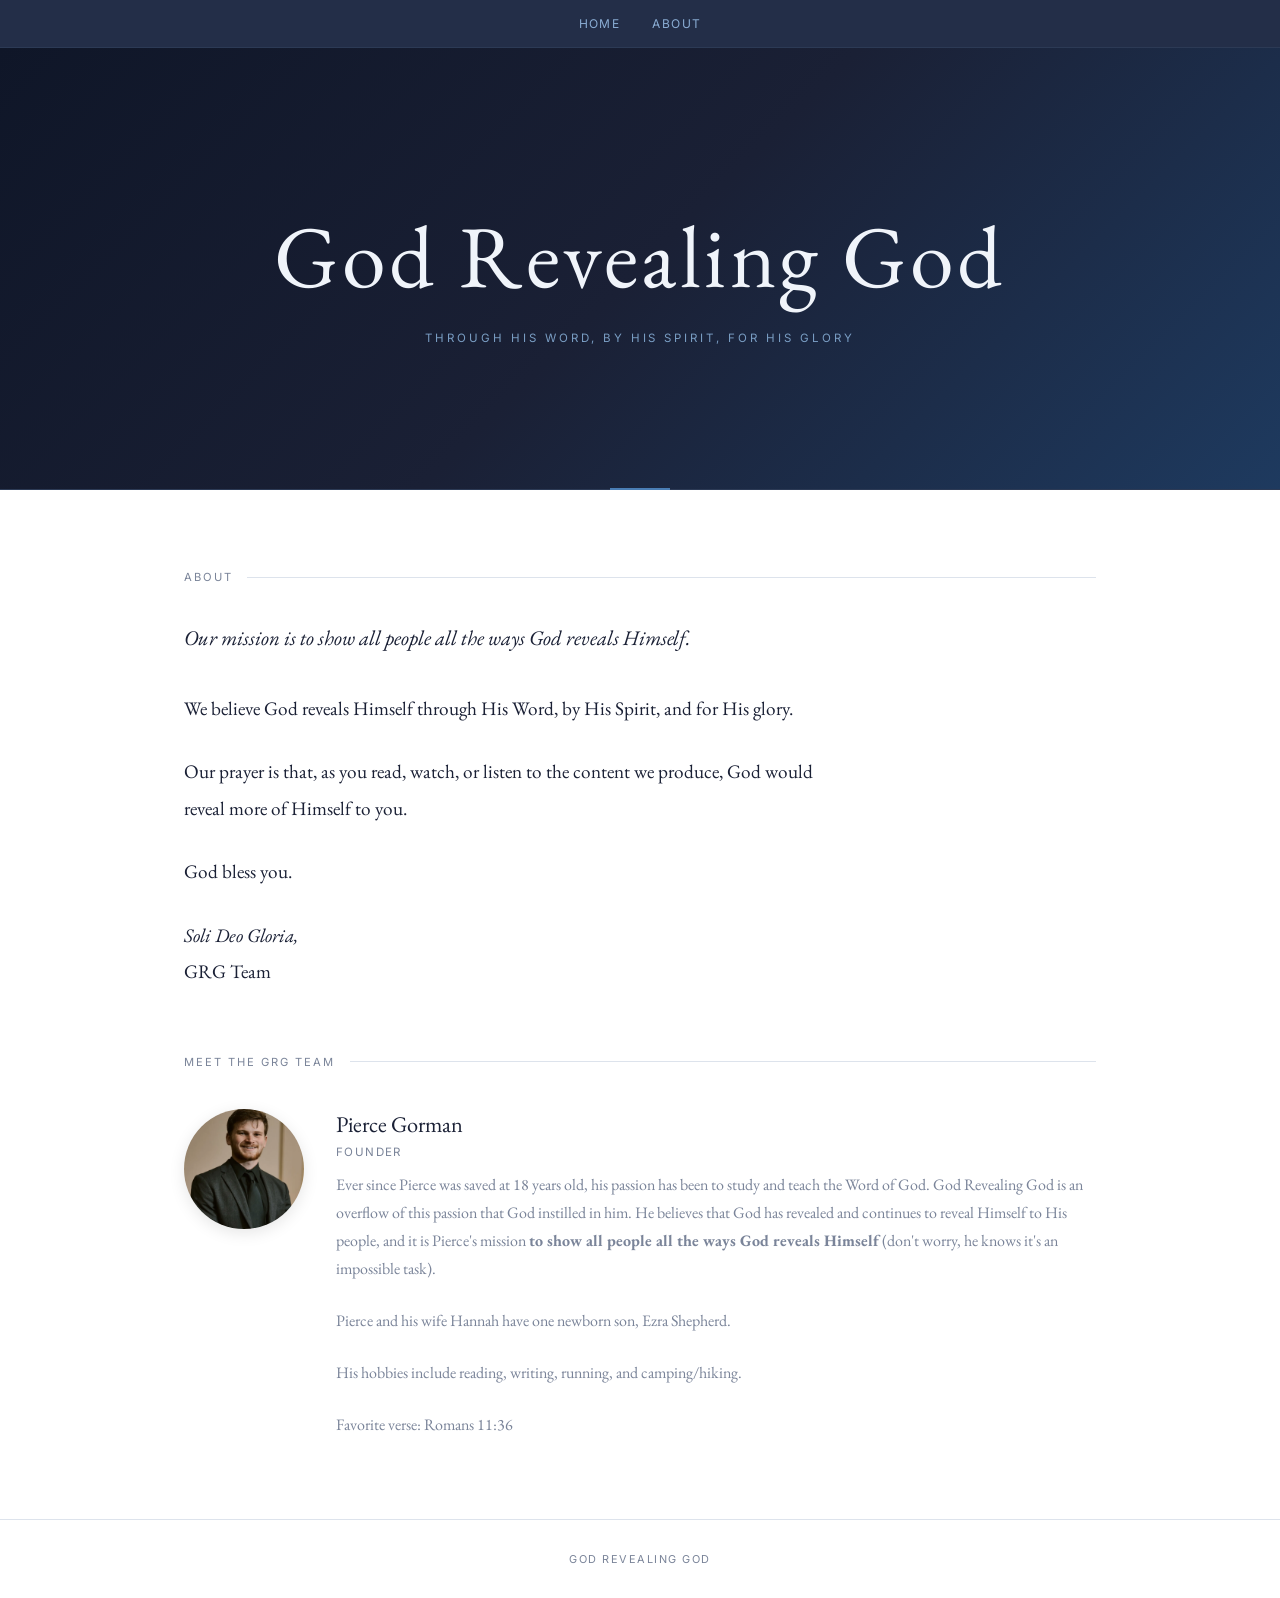
<file: about.html>
<!DOCTYPE html>
<html lang="en">
<head>
  <meta charset="UTF-8">
  <meta name="viewport" content="width=device-width, initial-scale=1.0">
  <title>About — God Revealing God</title>
  <link rel="icon" type="image/png" href="logo.png">
  <link rel="preconnect" href="https://fonts.googleapis.com">
  <link rel="preconnect" href="https://fonts.gstatic.com" crossorigin>
  <link href="https://fonts.googleapis.com/css2?family=EB+Garamond:ital,wght@0,400;0,500;1,400&family=Inter:wght@400;500&display=swap" rel="stylesheet">
  <style>
    *, *::before, *::after { box-sizing: border-box; margin: 0; padding: 0; }

    :root {
      --cream: #ffffff;
      --paper: #f0f3f7;
      --ink:   #1a2035;
      --muted: #7a8499;
      --gold:  #4a7eb5;
      --rule:  #dde3ec;
      --serif: 'EB Garamond', Georgia, serif;
      --sans:  'Inter', system-ui, sans-serif;
    }

    body {
      background: var(--cream);
      color: var(--ink);
      font-family: var(--serif);
      min-height: 100vh;
    }

    /* ── Nav ── */
    nav {
      display: flex;
      justify-content: center;
      gap: 2rem;
      padding: 1rem 1.5rem;
      background: #232e48;
      border-bottom: 1px solid #2c3a55;
      font-family: var(--sans);
      font-size: .75rem;
      letter-spacing: .12em;
      text-transform: uppercase;
    }

    nav a {
      color: #8aadd4;
      text-decoration: none;
      transition: color .18s;
    }

    nav a:hover { color: #f0f4fa; }

    /* ── Hero ── */
    .hero {
      display: flex;
      flex-direction: column;
      align-items: center;
      justify-content: center;
      text-align: center;
      padding: 10rem 2rem 9rem;
      background: linear-gradient(135deg, #0f1628 0%, #1a2035 50%, #1e3a5f 100%);
      position: relative;
      border-bottom: 1px solid #2c3a55;
    }

    .hero::after {
      content: '';
      position: absolute;
      bottom: -1px; left: 50%;
      transform: translateX(-50%);
      width: 60px; height: 2px;
      background: var(--gold);
    }

    .hero-title {
      font-size: clamp(2.8rem, 8vw, 5.5rem);
      font-weight: 400;
      letter-spacing: .04em;
      color: #f0f4fa;
      line-height: 1.08;
    }

    .hero-tagline {
      font-family: var(--sans);
      font-size: .72rem;
      letter-spacing: .26em;
      text-transform: uppercase;
      color: #7a9ec4;
      margin-top: 1.75rem;
    }

    /* ── Section ── */
    .section { max-width: 960px; margin: 0 auto; padding: 5rem 1.5rem; }

    .section-label {
      font-family: var(--sans);
      font-size: .7rem;
      letter-spacing: .18em;
      text-transform: uppercase;
      color: var(--muted);
      margin-bottom: 2.5rem;
      display: flex;
      align-items: center;
      gap: .9rem;
    }

    .section-label::after {
      content: '';
      flex: 1;
      height: 1px;
      background: var(--rule);
    }

    .about-body {
      font-size: 1.2rem;
      line-height: 1.9;
      max-width: 640px;
    }

    .about-body p { margin-bottom: 1.4em; }
    .about-body p:last-child { margin-bottom: 0; }

    /* ── Team ── */
    .team-card {
      display: flex;
      align-items: flex-start;
      gap: 2rem;
    }

    .team-photo {
      width: 120px;
      height: 120px;
      border-radius: 50%;
      object-fit: cover;
      flex-shrink: 0;
      box-shadow: 0 4px 16px rgba(0,0,0,.1);
    }

    .team-name {
      font-size: 1.4rem;
      font-weight: 400;
      margin-bottom: .4rem;
    }

    .team-bio {
      font-size: 1rem;
      line-height: 1.75;
      color: var(--muted);
      margin: 0 0 1.5rem;
    }

    .team-bio:last-child { margin-bottom: 0; }

    @media (max-width: 480px) {
      .team-card { flex-direction: column; align-items: center; text-align: center; }
    }

    /* ── Footer ── */
    footer {
      border-top: 1px solid var(--rule);
      padding: 2rem 1.5rem;
      text-align: center;
      font-family: var(--sans);
      font-size: .68rem;
      letter-spacing: .14em;
      text-transform: uppercase;
      color: var(--muted);
    }
  </style>
</head>
<body>

  <!-- Nav -->
  <nav>
    <a href="index.html">Home</a>
    <a href="about.html">About</a>
  </nav>

  <!-- Hero -->
  <section class="hero">
    <h1 class="hero-title">God Revealing God</h1>
    <p class="hero-tagline">through His Word, by His Spirit, for His glory</p>
  </section>

  <!-- About -->
  <div class="section">
    <div class="section-label">About</div>
    <p style="font-size:1.3rem;font-style:italic;margin-bottom:2.5rem;color:var(--ink);">Our mission is to show all people all the ways God reveals Himself.</p>
    <div class="about-body">
      <p>We believe God reveals Himself through His Word, by His Spirit, and for His glory.</p>
      <p>Our prayer is that, as you read, watch, or listen to the content we produce, God would reveal more of Himself to you.</p>
      <p>God bless you.</p>
      <p><em>Soli Deo Gloria,</em><br>GRG Team</p>
    </div>

    <div class="team-section">
      <div class="section-label" style="margin-top: 4rem;">Meet the GRG Team</div>
      <div class="team-card">
        <img class="team-photo" src="pierce.png" alt="Pierce">
        <div class="team-info">
          <h2 class="team-name">Pierce Gorman</h2>
          <p style="font-family:var(--sans);font-size:.72rem;letter-spacing:.12em;text-transform:uppercase;color:var(--muted);margin-bottom:.75rem;">Founder</p>
          <p class="team-bio">Ever since Pierce was saved at 18 years old, his passion has been to study and teach the Word of God. God Revealing God is an overflow of this passion that God instilled in him. He believes that God has revealed and continues to reveal Himself to His people, and it is Pierce's mission <strong>to show all people all the ways God reveals Himself</strong> (don't worry, he knows it's an impossible task).</p>
          <p class="team-bio">Pierce and his wife Hannah have one newborn son, Ezra Shepherd.</p>
          <p class="team-bio">His hobbies include reading, writing, running, and camping/hiking.</p>
          <p class="team-bio">Favorite verse: Romans 11:36</p>
        </div>
      </div>
    </div>
  </div>

  <footer>God Revealing God</footer>

</body>
</html>
</file>
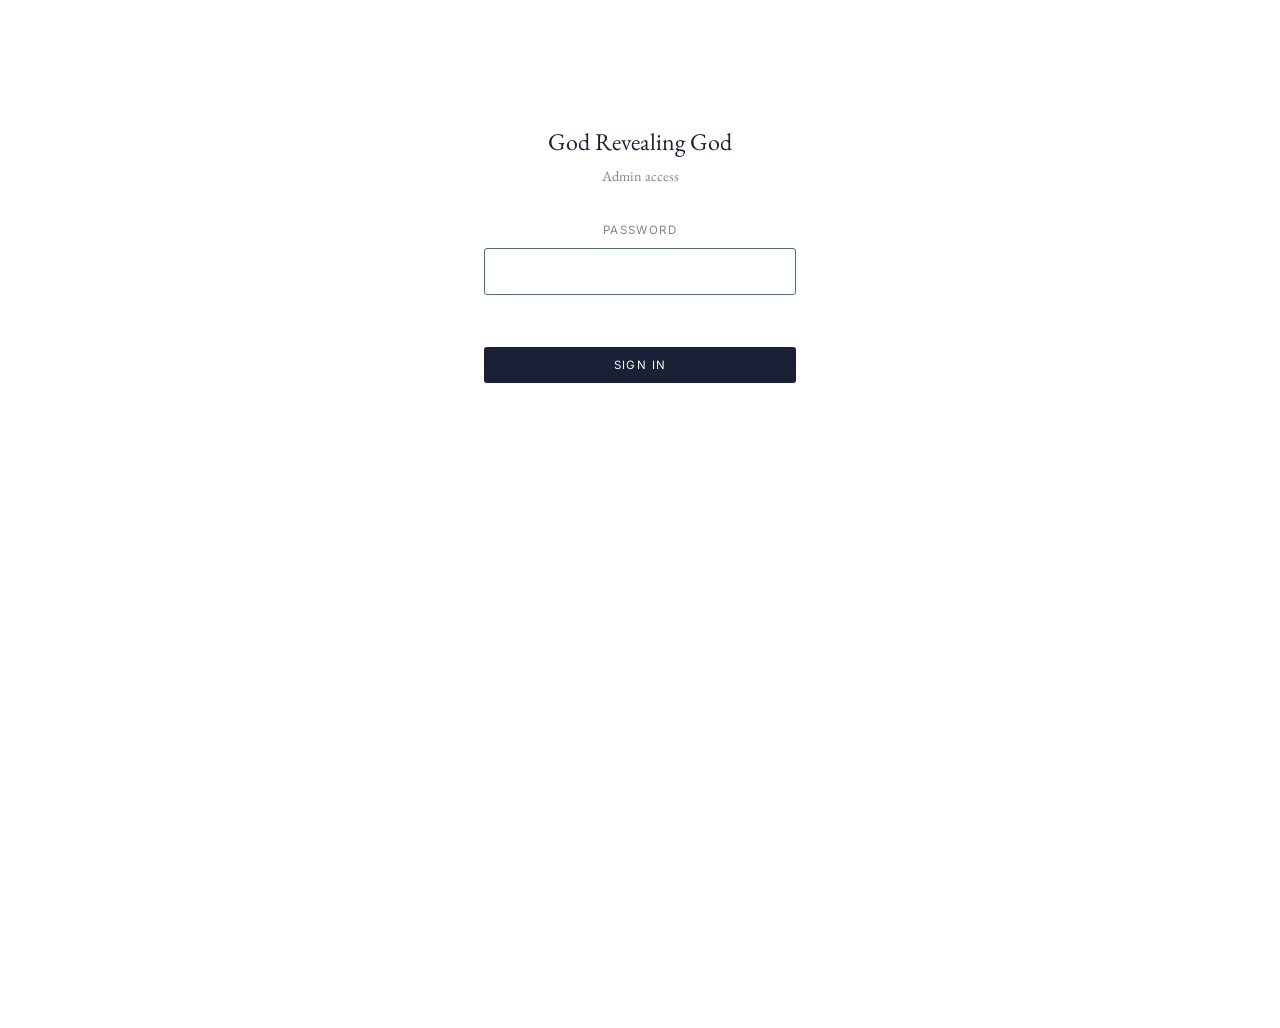
<file: admin.html>
<!DOCTYPE html>
<html lang="en">
<head>
  <meta charset="UTF-8">
  <meta name="viewport" content="width=device-width, initial-scale=1.0">
  <title>Admin — God Revealing God</title>
  <link rel="preconnect" href="https://fonts.googleapis.com">
  <link rel="preconnect" href="https://fonts.gstatic.com" crossorigin>
  <link href="https://fonts.googleapis.com/css2?family=EB+Garamond:ital,wght@0,400;0,500;1,400&family=Inter:wght@400;500&display=swap" rel="stylesheet">
  <link rel="stylesheet" href="style.css">
</head>
<body>

  <div class="admin-wrap" id="admin-wrap">

    <div class="admin-header">
      <h1>New Writing</h1>
      <p>Paste your text below and publish.</p>
    </div>

    <div id="flash" class="flash"></div>

    <form id="post-form">

      <div class="form-group">
        <label for="title">Title</label>
        <input type="text" id="title" placeholder="The title of your writing" autocomplete="off">
      </div>

      <div class="form-group">
        <label for="date">Date</label>
        <input type="date" id="date">
      </div>

      <div class="form-group">
        <label for="cover-input">Cover Photo <span style="font-size:.7rem;font-weight:400;">(optional)</span></label>
        <input type="file" id="cover-input" accept="image/*"
               style="font-family:var(--sans);font-size:.85rem;color:var(--muted);">
        <img id="cover-preview" class="cover-preview" alt="Cover preview">
      </div>

      <div class="form-group">
        <label for="body">Writing</label>
        <textarea id="body" placeholder="Paste or type your writing here…&#10;&#10;Supports basic formatting:&#10;**bold**  *italic*  ## Heading  > Block quote"></textarea>
      </div>

      <div class="btn-row">
        <button type="submit" class="btn">Publish</button>
        <a href="index.html" class="btn btn-outline">View Site</a>
        <button type="button" class="btn btn-outline" id="logout-btn" style="margin-left:auto;">Sign Out</button>
      </div>

    </form>

    <div class="admin-posts">
      <h2>Published Writings</h2>
      <div id="admin-post-list"></div>
    </div>

  </div>

  <script src="app.js"></script>
</body>
</html>
</file>
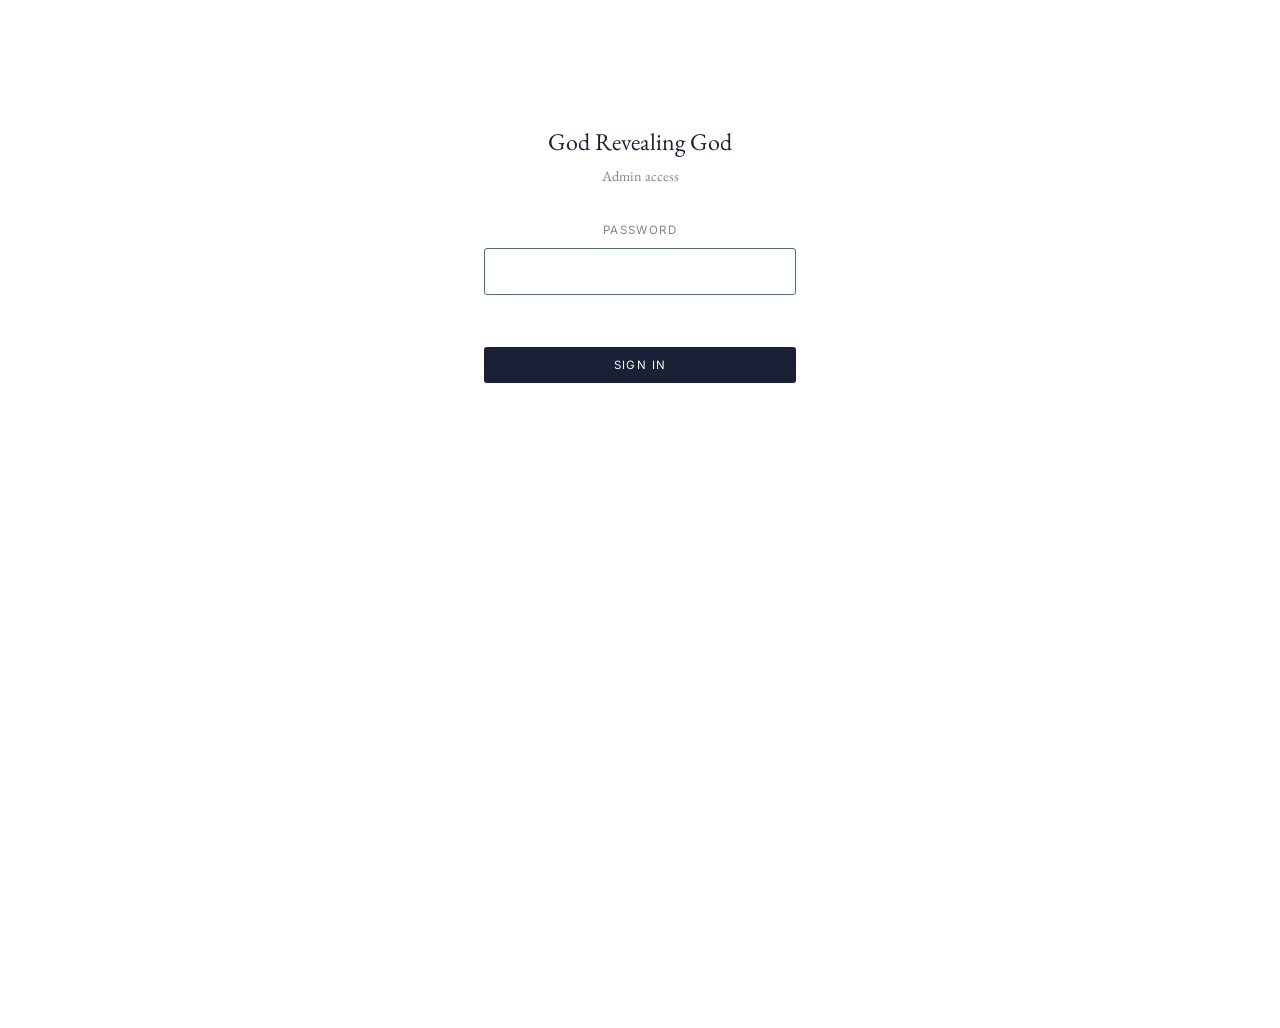
<file: login.html>
<!DOCTYPE html>
<html lang="en">
<head>
  <meta charset="UTF-8">
  <meta name="viewport" content="width=device-width, initial-scale=1.0">
  <title>Sign In — God Revealing God</title>
  <link rel="preconnect" href="https://fonts.googleapis.com">
  <link rel="preconnect" href="https://fonts.gstatic.com" crossorigin>
  <link href="https://fonts.googleapis.com/css2?family=EB+Garamond:ital,wght@0,400;0,500;1,400&family=Inter:wght@400;500&display=swap" rel="stylesheet">
  <link rel="stylesheet" href="style.css">
</head>
<body>

  <div class="login-wrap">
    <h1>God Revealing God</h1>
    <p>Admin access</p>

    <form id="login-form">
      <div class="form-group">
        <label for="password">Password</label>
        <input type="password" id="password" autocomplete="current-password" autofocus>
      </div>
      <p id="login-error" style="color:#c0392b;font-family:var(--sans);font-size:.85rem;margin-bottom:.75rem;min-height:1.2em;"></p>
      <button type="submit" class="btn" style="width:100%;">Sign In</button>
    </form>
  </div>

  <script src="app.js"></script>
</body>
</html>
</file>
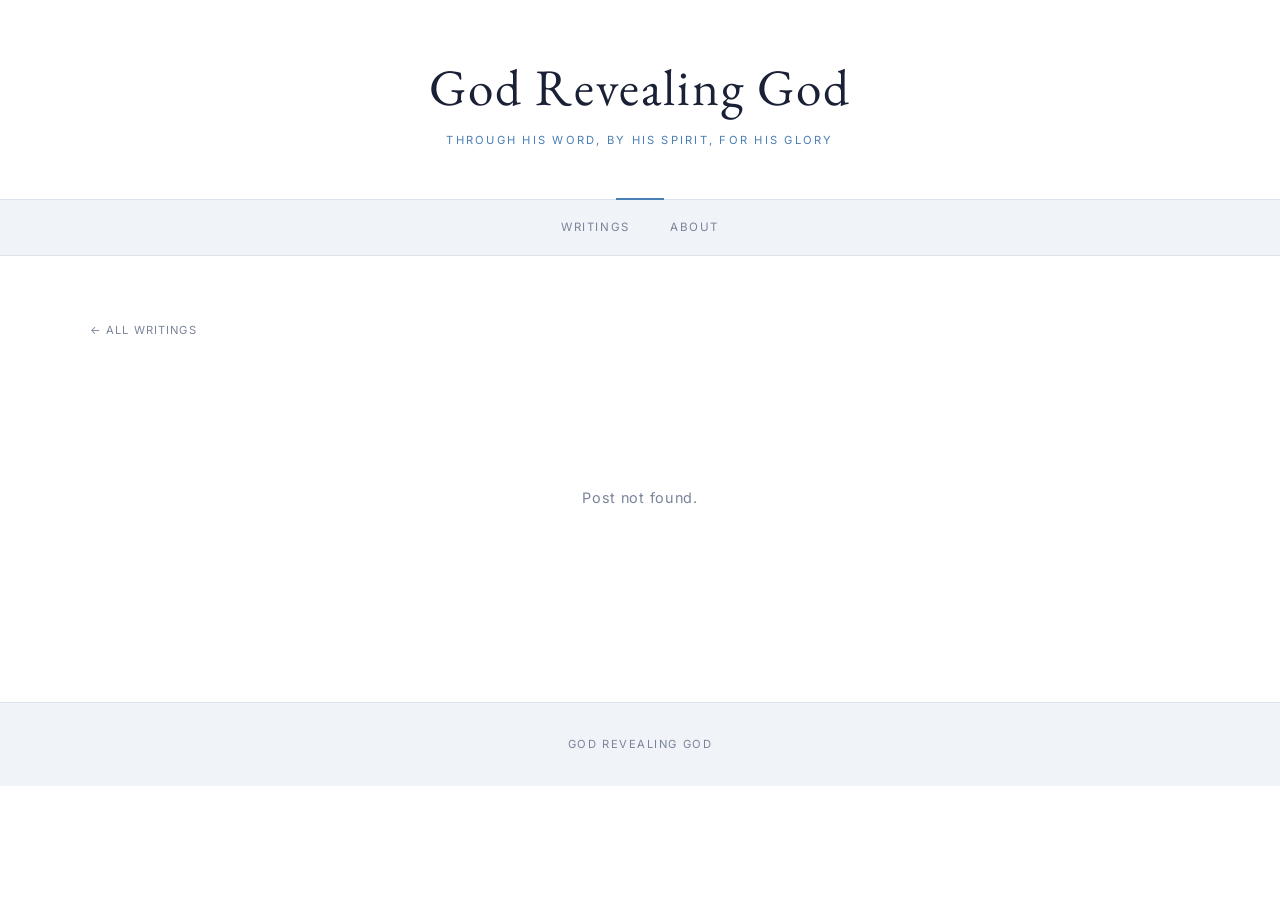
<file: post.html>
<!DOCTYPE html>
<html lang="en">
<head>
  <meta charset="UTF-8">
  <meta name="viewport" content="width=device-width, initial-scale=1.0">
  <title>God Revealing God</title>
  <link rel="preconnect" href="https://fonts.googleapis.com">
  <link rel="preconnect" href="https://fonts.gstatic.com" crossorigin>
  <link href="https://fonts.googleapis.com/css2?family=EB+Garamond:ital,wght@0,400;0,500;1,400&family=Inter:wght@400;500&display=swap" rel="stylesheet">
  <link rel="stylesheet" href="style.css">
</head>
<body>

  <header class="site-header">
    <div class="container">
      <h1 class="site-title"><a href="index.html" style="color:inherit;">God Revealing God</a></h1>
      <p class="site-tagline">through His Word, by His Spirit, for His glory</p>
    </div>
  </header>

  <nav class="site-nav">
    <a href="index.html">Writings</a>
    <a href="about.html">About</a>
  </nav>

  <main class="container post-page">
    <a class="back-link" href="index.html">&#8592; All Writings</a>
    <div id="post-content">
      <!-- Rendered by app.js -->
    </div>
  </main>

  <footer class="site-footer">
    <div class="container">
      <p>God Revealing God</p>
    </div>
  </footer>

  <script src="app.js"></script>
</body>
</html>
</file>
<file: style.css>
/* ── Reset & Base ── */
*, *::before, *::after { box-sizing: border-box; margin: 0; padding: 0; }

:root {
  --cream:   #ffffff;
  --paper:   #f0f3f7;
  --ink:     #1a2035;
  --muted:   #7a8499;
  --accent:  #3b6ea5;
  --gold:    #4a7eb5;
  --rule:    #dde3ec;
  --max:     1100px;
  --serif:   'EB Garamond', Georgia, serif;
  --sans:    'Inter', system-ui, sans-serif;
}

html { scroll-behavior: smooth; }

body {
  background: var(--cream);
  color: var(--ink);
  font-family: var(--serif);
  font-size: 1.125rem;
  line-height: 1.75;
  min-height: 100vh;
}

/* ── Typography ── */
h1, h2, h3 { line-height: 1.2; font-weight: 400; }
h1 { font-size: clamp(1.8rem, 4vw, 2.6rem); }
h2 { font-size: clamp(1.25rem, 3vw, 1.75rem); }
h3 { font-size: 1.2rem; }

a { color: var(--accent); text-decoration: none; transition: opacity .18s; }
a:hover { opacity: .7; }

p { margin-bottom: 1.2em; }
p:last-child { margin-bottom: 0; }

blockquote {
  border-left: 2px solid var(--gold);
  padding: .25em 0 .25em 1.5em;
  margin: 2em 0;
  color: var(--muted);
  font-style: italic;
  font-size: 1.1em;
}

/* ── Layout ── */
.container { max-width: var(--max); margin: 0 auto; padding: 0 1.5rem; }

/* ── Site Header ── */
.site-header {
  background: var(--cream);
  padding: 3.5rem 0 3rem;
  text-align: center;
  position: relative;
  border-bottom: 1px solid var(--rule);
}

.site-header::after {
  content: '';
  position: absolute;
  bottom: -1px; left: 50%;
  transform: translateX(-50%);
  width: 48px;
  height: 2px;
  background: var(--gold);
}

.site-title {
  font-size: clamp(2rem, 6vw, 3.2rem);
  letter-spacing: .04em;
  color: var(--ink);
  font-weight: 400;
}

.site-title a { color: inherit; }
.site-title a:hover { opacity: .75; }

.site-tagline {
  font-family: var(--sans);
  font-size: .7rem;
  letter-spacing: .2em;
  text-transform: uppercase;
  color: var(--gold);
  margin-top: .85rem;
}

/* ── Nav ── */
.site-nav {
  display: flex;
  justify-content: center;
  gap: 2.5rem;
  padding: 1.1rem 0;
  background: var(--paper);
  border-bottom: 1px solid var(--rule);
  font-family: var(--sans);
  font-size: .72rem;
  letter-spacing: .14em;
  text-transform: uppercase;
}

.site-nav a { color: var(--muted); transition: color .18s; }
.site-nav a:hover { color: var(--ink); opacity: 1; }

/* ── Search ── */
.search-wrap {
  padding: 2rem 0 0;
  max-width: 420px;
}

.search-wrap input {
  width: 100%;
  padding: .7rem 1rem .7rem 2.6rem;
  background: var(--cream);
  border: 1px solid var(--rule);
  border-radius: 4px;
  font-family: var(--sans);
  font-size: .9rem;
  color: var(--ink);
  outline: none;
  transition: border-color .18s;
  background-image: url("data:image/svg+xml,%3Csvg xmlns='http://www.w3.org/2000/svg' width='16' height='16' viewBox='0 0 24 24' fill='none' stroke='%239a9690' stroke-width='2' stroke-linecap='round' stroke-linejoin='round'%3E%3Ccircle cx='11' cy='11' r='8'/%3E%3Cline x1='21' y1='21' x2='16.65' y2='16.65'/%3E%3C/svg%3E");
  background-repeat: no-repeat;
  background-position: .75rem center;
}

.search-wrap input:focus { border-color: var(--accent); }
.search-wrap input::placeholder { color: var(--muted); }

.search-no-results {
  grid-column: 1 / -1;
  text-align: center;
  padding: 4rem 0;
  color: var(--muted);
  font-family: var(--sans);
  font-size: .9rem;
}

/* ── Post List (3-column board) ── */
.post-list {
  padding: 3rem 0;
  display: grid;
  grid-template-columns: repeat(3, 1fr);
  gap: 2rem;
  align-items: start;
}

.post-card {
  display: block;
  background: var(--cream);
  border: 1px solid var(--rule);
  border-radius: 6px;
  overflow: hidden;
  color: var(--ink);
  transition: box-shadow .2s, transform .2s;
}

.post-card:hover {
  opacity: 1;
  box-shadow: 0 6px 24px rgba(0,0,0,.07);
  transform: translateY(-3px);
}

.post-card:hover .post-title { color: var(--accent); }
.post-card:hover .post-cover { transform: scale(1.04); }

.post-cover-wrap {
  overflow: hidden;
  aspect-ratio: 16/10;
}

.post-cover {
  width: 100%;
  height: 100%;
  object-fit: cover;
  display: block;
  transition: transform .4s ease;
}

.post-card-body { padding: 1.25rem 1.25rem 1.5rem; }

.post-meta {
  font-family: var(--sans);
  font-size: .68rem;
  letter-spacing: .08em;
  text-transform: uppercase;
  color: var(--muted);
  margin-bottom: .5rem;
}

.post-title {
  transition: color .18s;
  margin-bottom: .5rem;
  color: var(--ink);
  font-size: 1.2rem;
}

.post-excerpt {
  color: var(--muted);
  font-size: .92rem;
  line-height: 1.65;
  margin-bottom: 0;
}

/* ── Read more hint ── */
.post-read-more {
  display: inline-block;
  margin-top: .85rem;
  font-family: var(--sans);
  font-size: .68rem;
  letter-spacing: .1em;
  text-transform: uppercase;
  color: var(--accent);
}

/* ── Single Post ── */
.post-page { padding: 3.5rem 0 6rem; }

.post-page .post-cover-wrap {
  margin-bottom: 2.5rem;
  border-radius: 3px;
}

.post-page .post-cover {
  height: 420px;
  transition: none;
}

.post-page .post-meta { margin-bottom: 1rem; }
.post-page h1 { margin-bottom: 2rem; }

.post-divider {
  border: none;
  border-top: 1px solid var(--rule);
  margin: 2.5rem 0;
  position: relative;
}

.post-divider::after {
  content: '✦';
  position: absolute;
  top: 50%; left: 50%;
  transform: translate(-50%, -50%);
  background: var(--cream);
  padding: 0 .75rem;
  color: var(--gold);
  font-size: .65rem;
  letter-spacing: .1em;
}

.post-body {
  font-size: 1.175rem;
  line-height: 1.9;
}

.post-body p { margin-bottom: 1.5em; }
.post-body h2 { margin: 2.5em 0 .8em; }
.post-body h3 { margin: 2em 0 .6em; }

/* ── Back link ── */
.back-link {
  display: inline-flex;
  align-items: center;
  gap: .5rem;
  font-family: var(--sans);
  font-size: .7rem;
  letter-spacing: .1em;
  text-transform: uppercase;
  color: var(--muted);
  margin-bottom: 3rem;
  transition: color .18s;
}

.back-link:hover { color: var(--ink); opacity: 1; }

/* ── Empty state ── */
.empty-state {
  text-align: center;
  padding: 6rem 0;
  color: var(--muted);
}

.empty-state p {
  font-family: var(--sans);
  font-size: .9rem;
  letter-spacing: .05em;
}

/* ── Footer ── */
.site-footer {
  background: var(--paper);
  border-top: 1px solid var(--rule);
  padding: 2rem 0;
  text-align: center;
  font-family: var(--sans);
  font-size: .7rem;
  letter-spacing: .14em;
  text-transform: uppercase;
  color: var(--muted);
}

/* ── Admin ── */
.admin-wrap {
  max-width: 640px;
  margin: 0 auto;
  padding: 4rem 1.5rem;
}

.admin-header {
  text-align: center;
  margin-bottom: 2.5rem;
}

.admin-header h1 { font-size: 1.5rem; }
.admin-header p { color: var(--muted); font-size: .95rem; margin-top: .4rem; }

.form-group { margin-bottom: 1.5rem; }

label {
  display: block;
  font-family: var(--sans);
  font-size: .72rem;
  letter-spacing: .12em;
  text-transform: uppercase;
  color: var(--muted);
  margin-bottom: .45rem;
}

input[type="text"],
input[type="password"],
input[type="date"],
textarea {
  width: 100%;
  padding: .75rem 1rem;
  background: #fff;
  border: 1px solid var(--rule);
  border-radius: 3px;
  font-family: var(--serif);
  font-size: 1rem;
  color: var(--ink);
  outline: none;
  transition: border-color .18s;
}

input:focus, textarea:focus { border-color: var(--accent); }

textarea { min-height: 340px; resize: vertical; line-height: 1.7; }

.btn {
  display: inline-block;
  padding: .7rem 1.75rem;
  background: var(--ink);
  color: #faf8f4;
  font-family: var(--sans);
  font-size: .72rem;
  letter-spacing: .12em;
  text-transform: uppercase;
  border: none;
  border-radius: 3px;
  cursor: pointer;
  transition: background .18s;
}

.btn:hover { background: var(--accent); }

.btn-outline {
  background: transparent;
  color: var(--ink);
  border: 1px solid var(--rule);
}

.btn-outline:hover { background: var(--paper); }

.btn-danger { background: #b03a2e; }
.btn-danger:hover { background: #8c2e24; }

.btn-row {
  display: flex;
  gap: 1rem;
  align-items: center;
  flex-wrap: wrap;
  margin-top: .5rem;
}

.cover-preview {
  width: 100%;
  height: 200px;
  object-fit: cover;
  border-radius: 3px;
  margin-top: .75rem;
  display: none;
}

.cover-preview.show { display: block; }

/* ── Admin post list ── */
.admin-posts { margin-top: 3.5rem; }
.admin-posts h2 { font-size: 1.1rem; margin-bottom: 1rem; }

.admin-post-row {
  display: flex;
  justify-content: space-between;
  align-items: center;
  padding: .9rem 0;
  border-bottom: 1px solid var(--rule);
  gap: 1rem;
}

.admin-post-row:last-child { border-bottom: none; }
.admin-post-title { font-size: 1rem; flex: 1; }

.admin-post-date {
  font-family: var(--sans);
  font-size: .72rem;
  color: var(--muted);
  white-space: nowrap;
}

.flash {
  padding: .75rem 1rem;
  border-radius: 3px;
  font-family: var(--sans);
  font-size: .85rem;
  margin-bottom: 1.5rem;
  display: none;
}

.flash.success { background: #eaf4ea; color: #2d6a2d; display: block; }
.flash.error   { background: #faeaea; color: #8b2020; display: block; }

/* ── Login ── */
.login-wrap {
  max-width: 360px;
  margin: 8rem auto;
  padding: 0 1.5rem;
  text-align: center;
}

.login-wrap h1 { font-size: 1.5rem; margin-bottom: .4rem; }
.login-wrap p { color: var(--muted); font-size: .9rem; margin-bottom: 2rem; }

/* ── About page ── */
.about-intro {
  font-size: 1.2rem;
  line-height: 1.85;
  color: var(--ink);
}

@media (max-width: 860px) {
  .post-list { grid-template-columns: repeat(2, 1fr); }
}

@media (max-width: 560px) {
  .post-list { grid-template-columns: 1fr; }
  .post-page .post-cover { height: 220px; }
  .btn-row { flex-direction: column; align-items: flex-start; }
}
</file>
